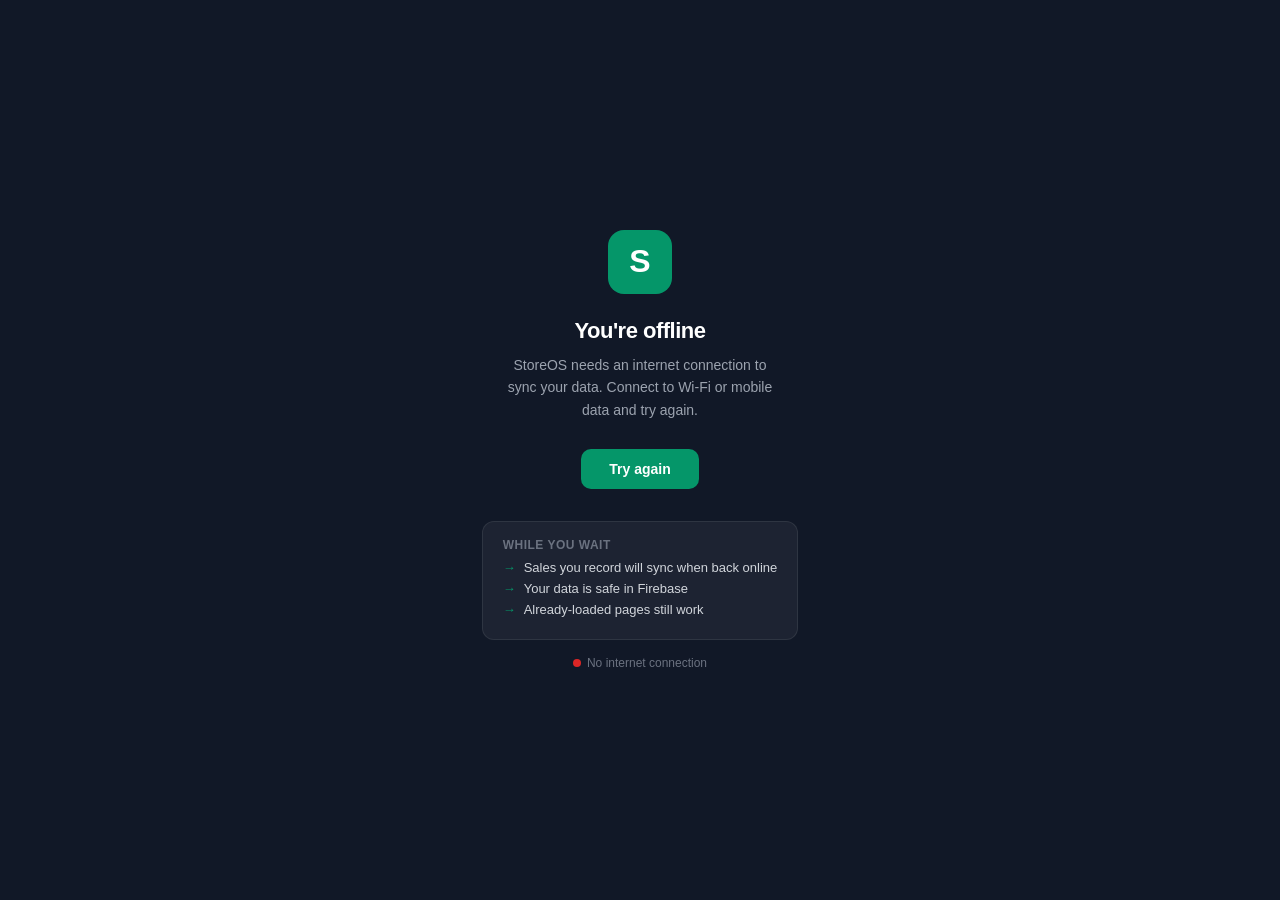
<file: offline.html>
<!DOCTYPE html>
<html lang="en">
<head>
  <meta charset="UTF-8">
  <meta name="viewport" content="width=device-width, initial-scale=1.0">
  <title>StoreOS — Offline</title>
  <style>
    *, *::before, *::after { box-sizing: border-box; margin: 0; padding: 0; }
    body {
      font-family: 'Plus Jakarta Sans', -apple-system, sans-serif;
      background: #111827;
      color: white;
      min-height: 100vh;
      display: flex;
      flex-direction: column;
      align-items: center;
      justify-content: center;
      padding: 24px;
      text-align: center;
    }
    .logo {
      width: 64px;
      height: 64px;
      background: #059669;
      border-radius: 16px;
      display: flex;
      align-items: center;
      justify-content: center;
      font-size: 32px;
      font-weight: 800;
      color: white;
      margin: 0 auto 24px;
    }
    h1 { font-size: 22px; font-weight: 800; margin-bottom: 10px; letter-spacing: -0.5px; }
    p  { font-size: 14px; color: #9ca3af; line-height: 1.6; max-width: 280px; margin: 0 auto 28px; }
    .retry-btn {
      background: #059669;
      color: white;
      border: none;
      border-radius: 10px;
      padding: 12px 28px;
      font-size: 14px;
      font-weight: 700;
      cursor: pointer;
      font-family: inherit;
      transition: background 0.15s;
    }
    .retry-btn:hover { background: #047857; }
    .tip {
      margin-top: 32px;
      background: rgba(255,255,255,0.05);
      border: 1px solid rgba(255,255,255,0.08);
      border-radius: 12px;
      padding: 16px 20px;
      max-width: 320px;
      text-align: left;
    }
    .tip-title { font-size: 12px; font-weight: 700; color: #6b7280; text-transform: uppercase; letter-spacing: 0.5px; margin-bottom: 8px; }
    .tip-item  { font-size: 13px; color: #d1d5db; margin-bottom: 6px; display: flex; gap: 8px; }
    .tip-item::before { content: '→'; color: #059669; flex-shrink: 0; }
    .status {
      margin-top: 16px;
      font-size: 12px;
      color: #6b7280;
      display: flex;
      align-items: center;
      gap: 6px;
    }
    .dot {
      width: 8px;
      height: 8px;
      border-radius: 50%;
      background: #dc2626;
      animation: pulse 1.5s ease-in-out infinite;
    }
    @keyframes pulse {
      0%, 100% { opacity: 1; }
      50% { opacity: 0.3; }
    }
  </style>
</head>
<body>
  <div class="logo">S</div>
  <h1>You're offline</h1>
  <p>StoreOS needs an internet connection to sync your data. Connect to Wi-Fi or mobile data and try again.</p>
  <button class="retry-btn" onclick="tryReconnect()">Try again</button>

  <div class="tip">
    <div class="tip-title">While you wait</div>
    <div class="tip-item">Sales you record will sync when back online</div>
    <div class="tip-item">Your data is safe in Firebase</div>
    <div class="tip-item">Already-loaded pages still work</div>
  </div>

  <div class="status">
    <div class="dot" id="statusDot"></div>
    <span id="statusText">No internet connection</span>
  </div>

  <script>
    function tryReconnect() {
      window.location.href = '/';
    }

    // Watch for connection changes
    window.addEventListener('online', () => {
      document.getElementById('statusDot').style.background = '#059669';
      document.getElementById('statusText').textContent = 'Back online! Redirecting...';
      setTimeout(() => { window.location.href = '/'; }, 800);
    });

    window.addEventListener('offline', () => {
      document.getElementById('statusDot').style.background = '#dc2626';
      document.getElementById('statusText').textContent = 'No internet connection';
    });

    // Auto-check connectivity every 5 seconds
    setInterval(() => {
      if (navigator.onLine) {
        document.getElementById('statusDot').style.background = '#059669';
        document.getElementById('statusText').textContent = 'Back online! Redirecting...';
        setTimeout(() => { window.location.href = '/'; }, 800);
      }
    }, 5000);
  </script>
</body>
</html>
</file>
